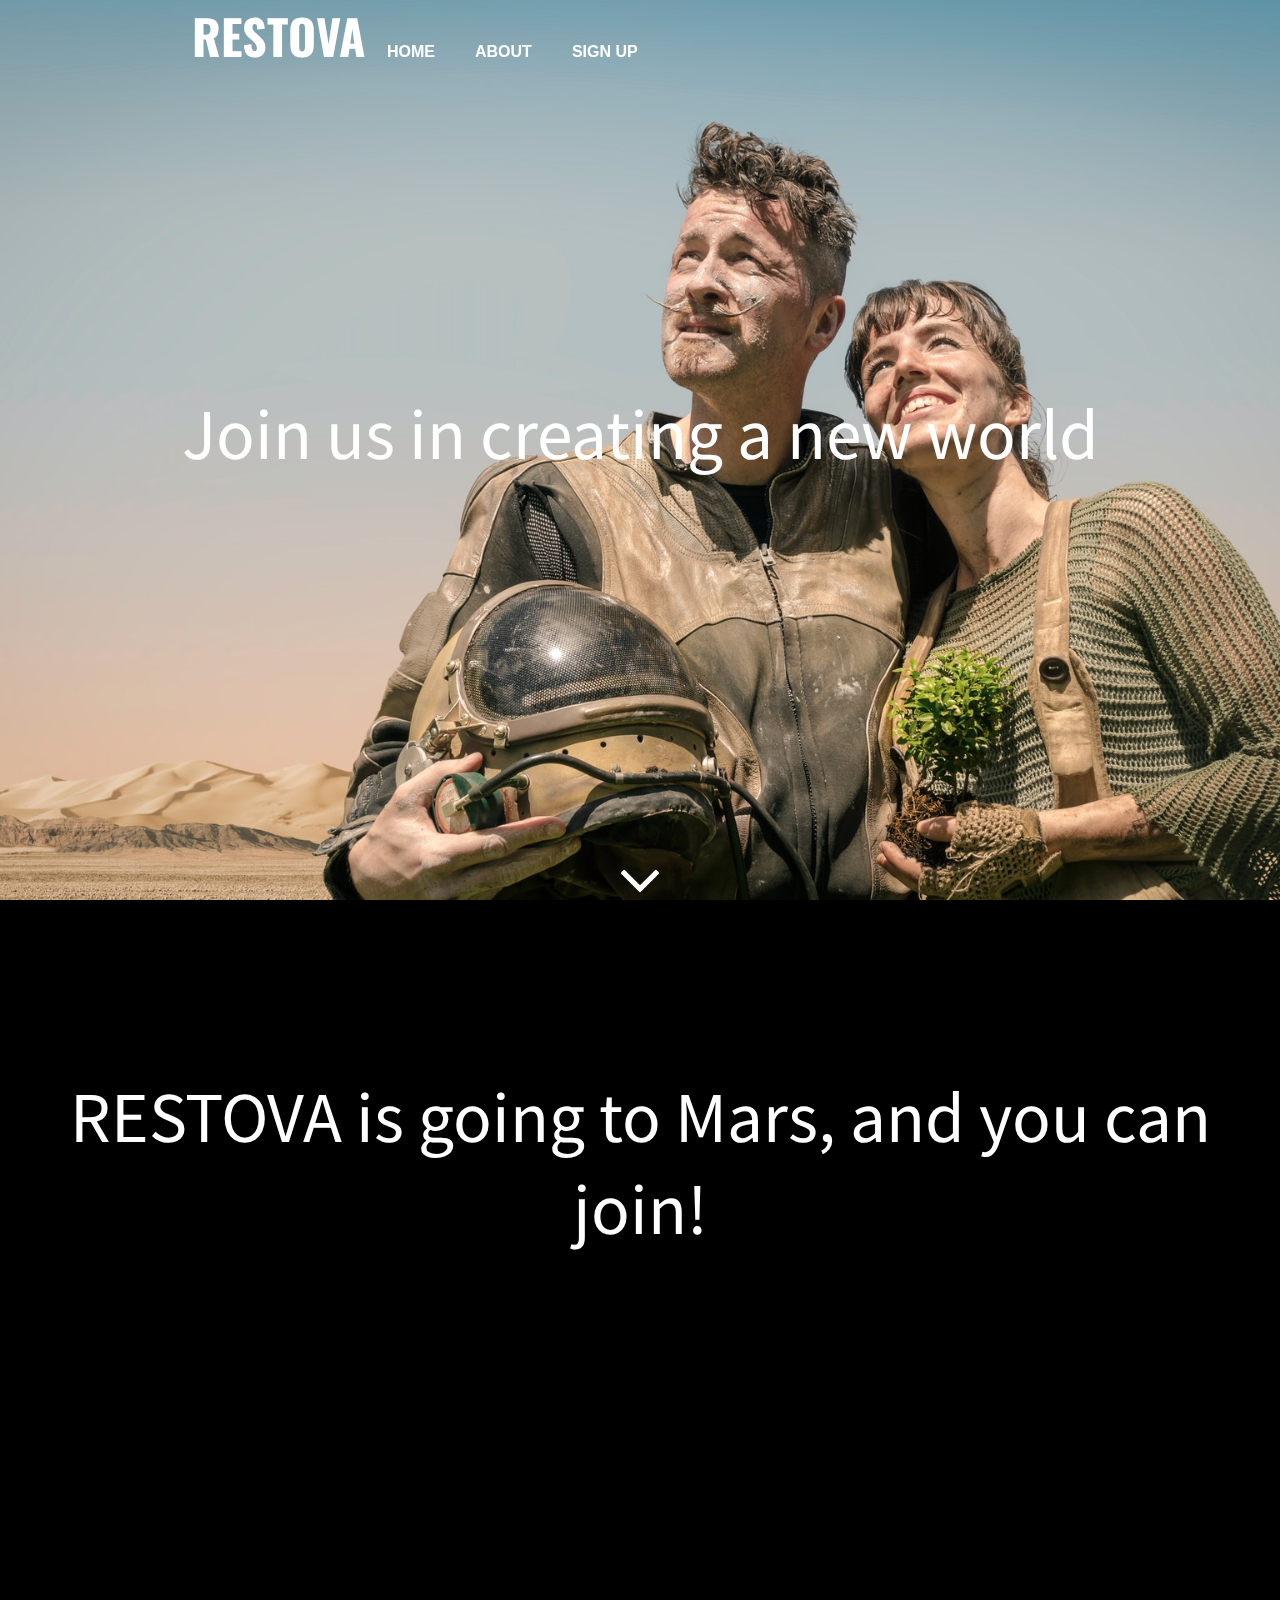
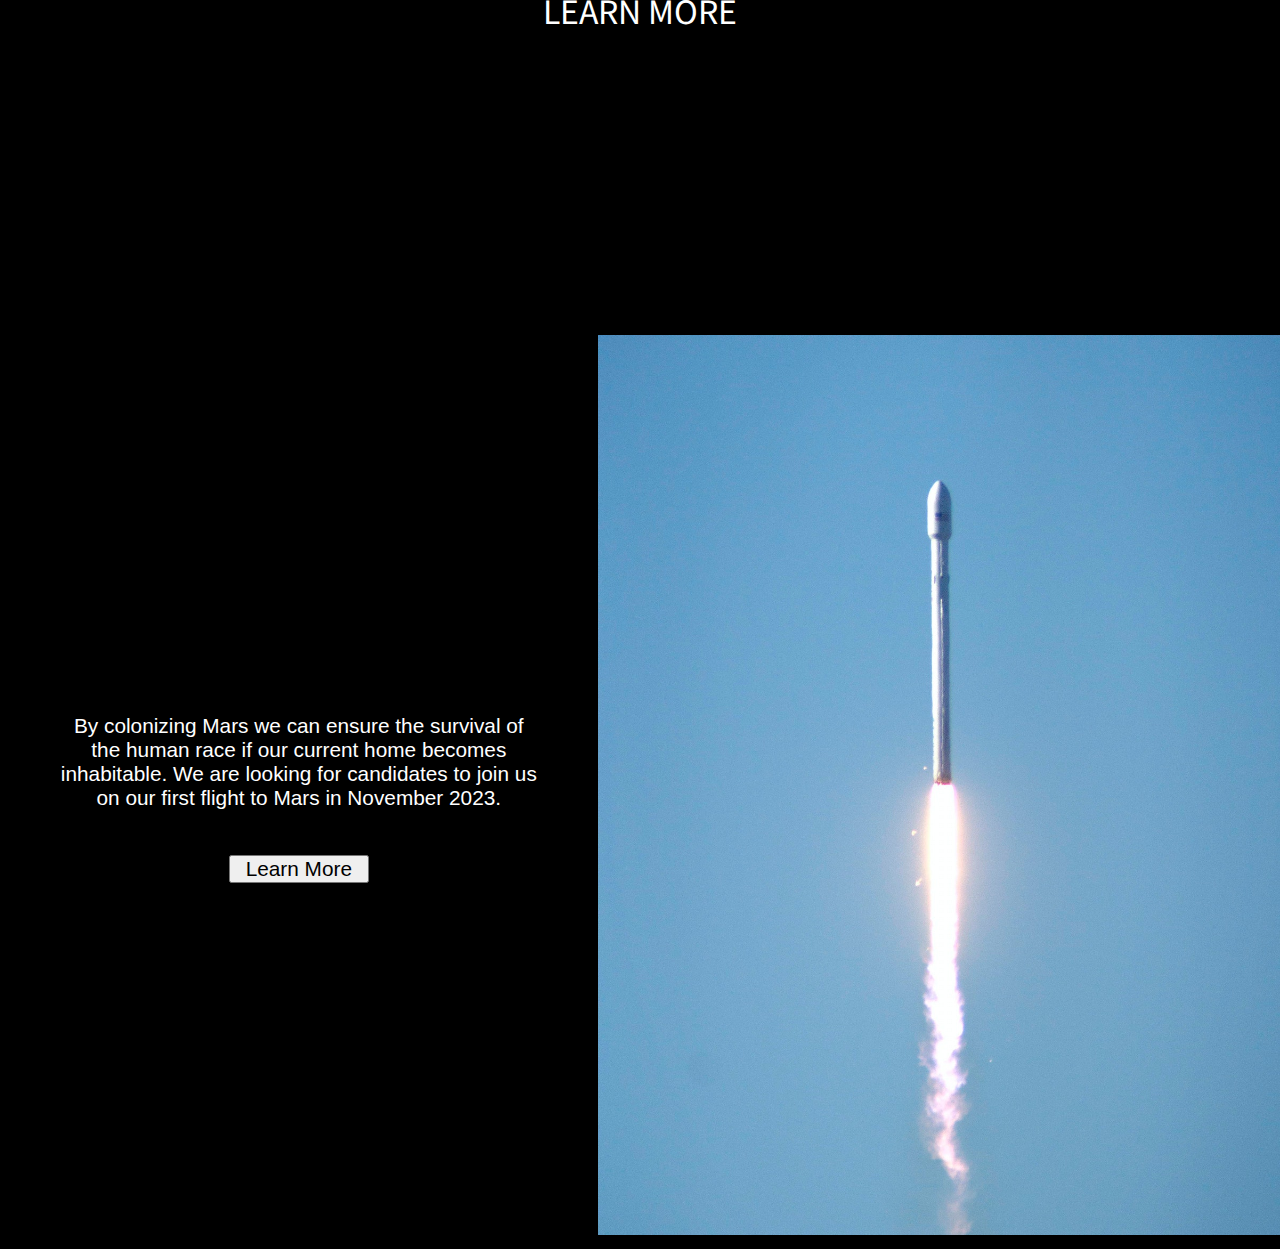
<file: index.html>
<!DOCTYPE html>
<html lang="en">
  <head>
    <meta charset="UTF-8" />
    <meta name="viewport" content="width=device-width, initial-scale=1.0" />
    <link
      rel="stylesheet"
      media="screen"
      href="https://fontlibrary.org/face/d-din"
      type="text/css"
    />
    <link rel="stylesheet" href="./css/general.css" />
    <title>Restova</title>
  </head>
  <body>
    <nav>
      <h1 class="title">RESTOVA</h1>
      <ul>
        <li><a href="index.html">HOME</a></li>
        <li><a href="about.html">ABOUT</a></li>
        <li><a href="signup.html">SIGN UP</a></li>
      </ul>
    </nav>
    <section class="container-one">
      <h2>Join us in creating a new world</h2>
      <img src="./images/arrow.png" alt="">
    </section>

    <section class="container-two" id="c2">
        <h3>RESTOVA is going to Mars, and you can join!</h3>
        <p><a href="#c3">LEARN MORE</a></p>
    </section>
    <section class="spacer">

    </section>
    <section class="container-three" id="c3">
        <section class="c3-left">
            <p>
                By colonizing Mars we can ensure the survival of the human race if our current home becomes
                inhabitable. We are looking for candidates to join us on our first flight to Mars in November
                2023.
            </p>
            <form action="about.html">
                <input type="submit" name="Learn More" value="Learn More">
            </form>
        </section>
        <section class="c3-right">

        </section>
    </section>
  </body>
</html>
</file>
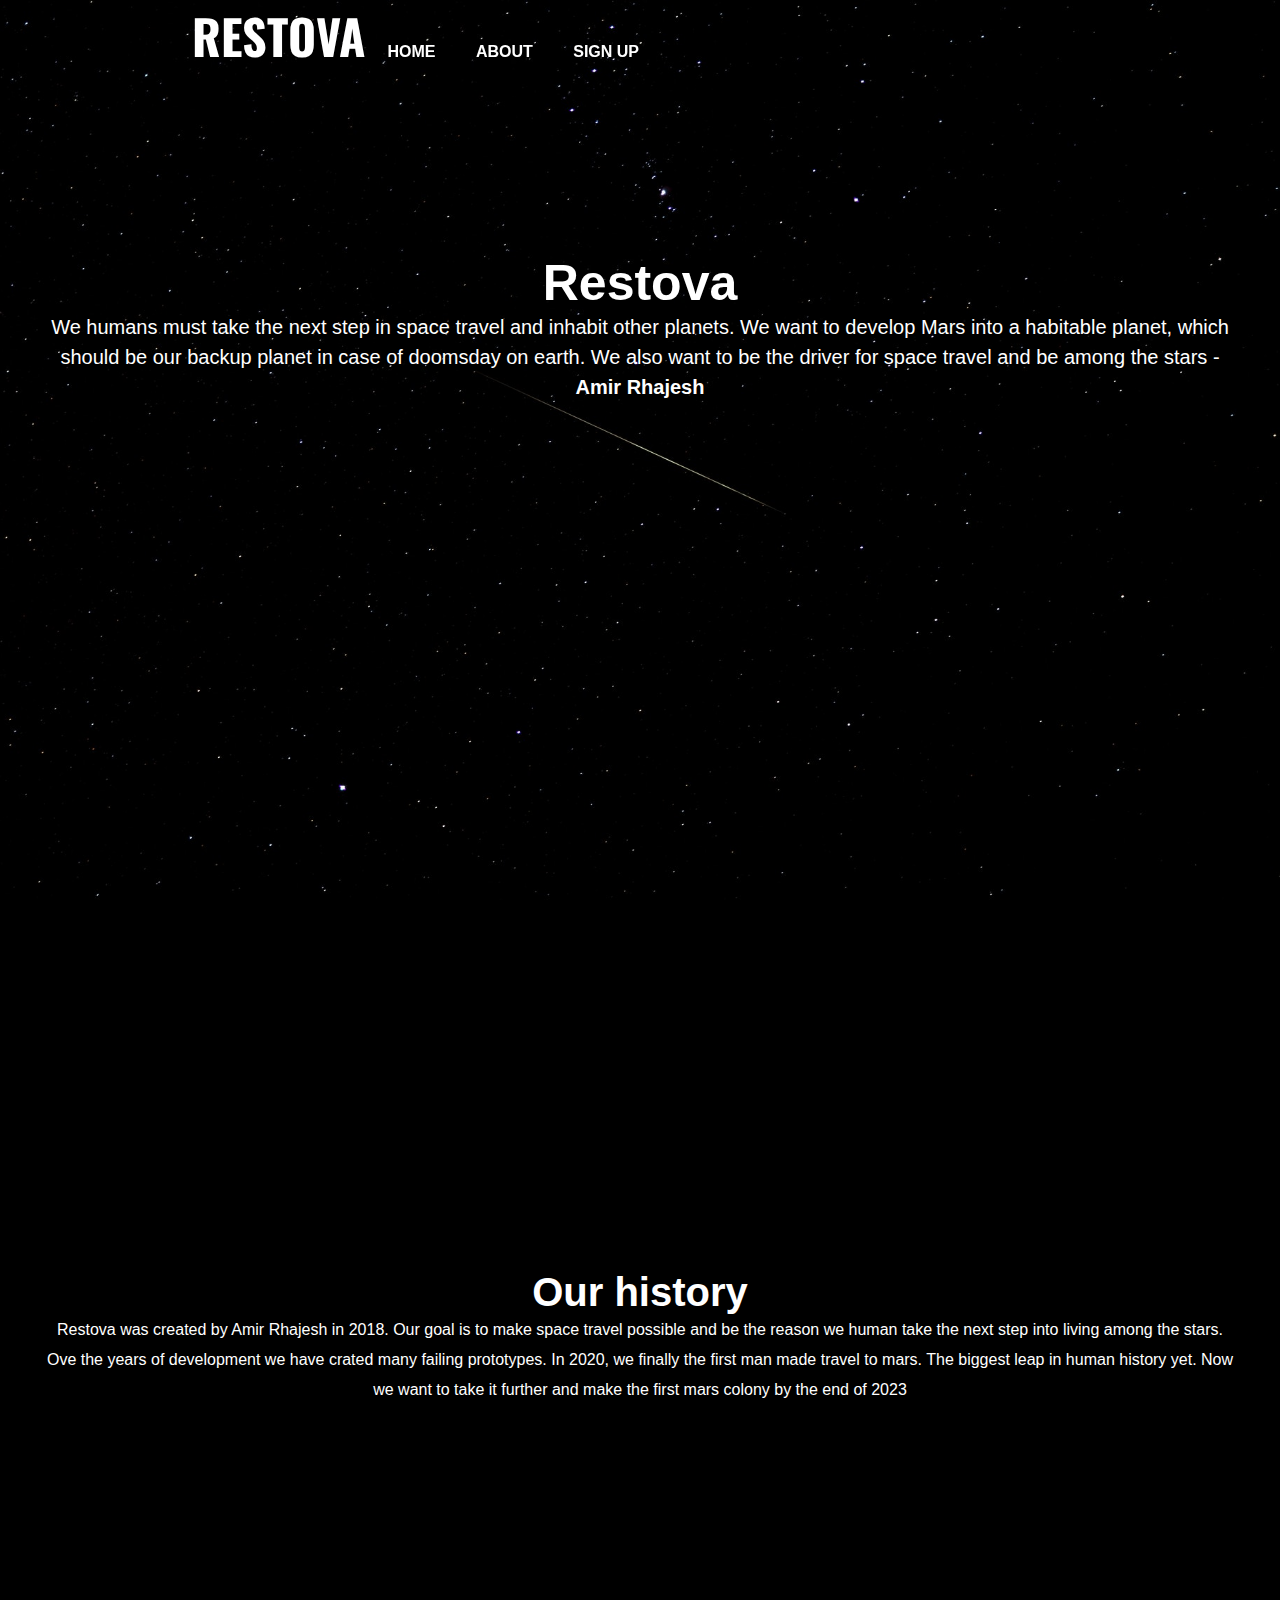
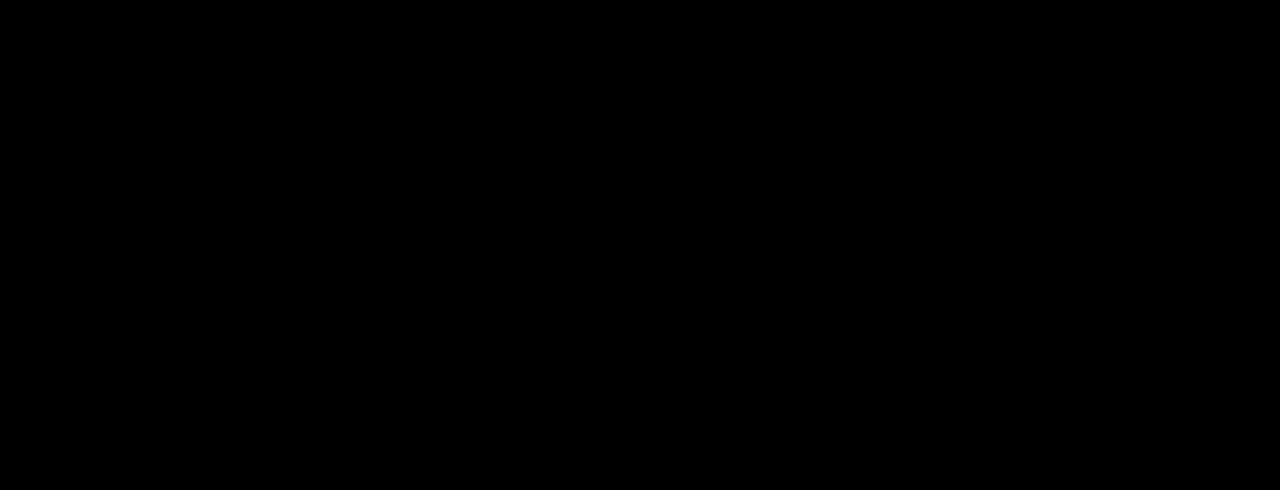
<file: about.html>
<!DOCTYPE html>
<html lang="en" dir="ltr">
  <head>
    <meta charset="utf-8" />
    <meta name="viewport" content="width=device-width, initial-scale=1.0" />
    <title>Restova</title>
    <link
      rel="stylesheet"
      media="screen"
      href="https://fontlibrary.org/face/d-din"
      type="text/css"
    />
    <link rel="stylesheet" type="text/css" href="./css/aboutusrestova.css" />
  </head>
  <body>
    <nav>
      <h1 class="title">RESTOVA</h1>
      <ul>
        <li><a href="index.html">HOME</a></li>
        <li><a href="about.html">ABOUT</a></li>
        <li><a href="signup.html">SIGN UP</a></li>
      </ul>
    </nav>
    <section class="wrap">
      <h1 class="restovatitle">Restova</h1>
      <p class="future">
        We humans must take the next step in space travel and inhabit other
        planets. We want to develop Mars into a habitable planet, which should
        be our backup planet in case of doomsday on earth. We also want to be
        the driver for space travel and be among the stars -
        <b>Amir Rhajesh</b>
      </p>
    </section>

    <section class="c2">
      <h1>Our history</h1>
      <p class="about">
        Restova was created by Amir Rhajesh in 2018. Our goal is to make space
        travel possible and be the reason we human take the next step into
        living among the stars. Ove the years of development we have crated many
        failing prototypes. In 2020, we finally the first man made travel to
        mars. The biggest leap in human history yet. Now we want to take it
        further and make the first mars colony by the end of 2023
      </p>
    </section>
  </body>
</html>
</file>
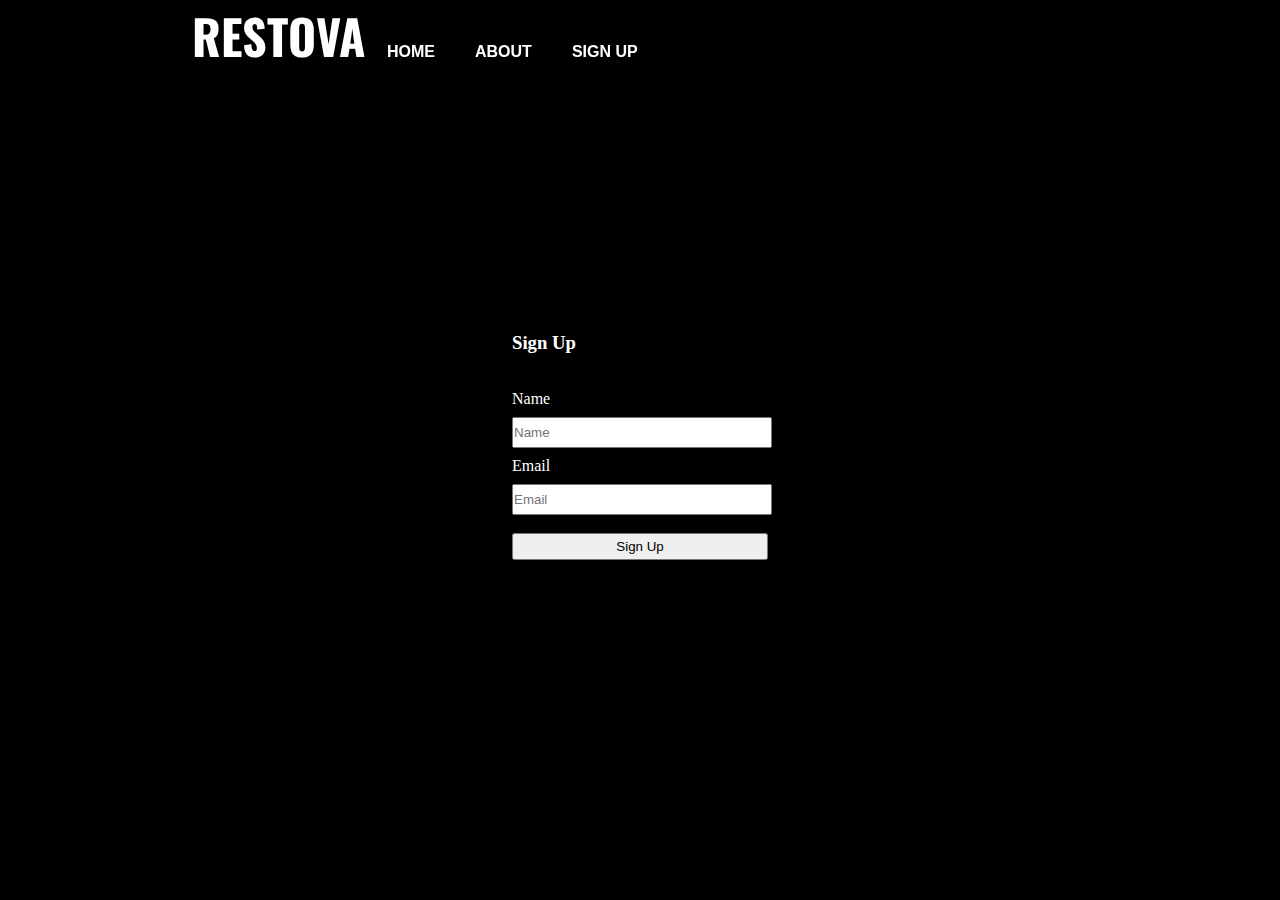
<file: signup.html>
<!DOCTYPE html>
<html lang="en">
  <head>
    <meta charset="UTF-8" />
    <meta name="viewport" content="width=device-width, initial-scale=1.0" />
    <link
      rel="stylesheet"
      media="screen"
      href="https://fontlibrary.org/face/d-din"
      type="text/css"
    />
    <link rel="stylesheet" href="./css/general.css" />
    <title>Restova</title>
  </head>
  <body>
    <nav>
      <h1 class="title">RESTOVA</h1>
      <ul>
        <li><a href="index.html">HOME</a></li>
        <li><a href="about.html">ABOUT</a></li>
        <li><a href="signup.html">SIGN UP</a></li>
      </ul>
    </nav>

    <section class="contact-container">
        <form action="" autocomplete="off">
            <h3>Sign Up</h3>
            <br><br>
            <label for="name">Name</label>
            <input type="text" id="name" placeholder="Name" required>
            <label for="email">Email</label>
            <input type="email" id="email" placeholder="Email" required>
            <input type="submit" class="submit-button" name="Sign Up" value="Sign Up" required>
        </form>
    </section>
    
</body>
</html>
</file>
<file: css/general.css>
@import url('https://fonts.googleapis.com/css2?family=Noto+Sans+JP:wght@100;300;400;500;700;900&family=Oswald:wght@200;300;400;500&display=swap');

* {
    margin: 0;
    padding: 0;
}

html, body {
    height: 100%;
    scroll-behavior: smooth;
    background-color: black;
}

.container-one {
    width: 100%;
    height: 100%;
    background-image: url('../images/1.jpg');
    background-position: center;
    background-repeat: no-repeat;
    background-size: cover;
    background-attachment: fixed;
    display: flex;
    justify-content: center;
    align-items: flex-end;
    flex-wrap: wrap;
}

.container-one h2 {
    font-size: 4rem;
    color: white;
    font-family: 'Noto Sans JP', sans-serif;
    font-weight: 400;
    width: 100%;
    text-align: center;
}

.container-one img {
    filter: invert();
    width: 3%;
    animation: arrowBlink 3s infinite;

}

@keyframes arrowBlink {
    0% {opacity: 1;}
    50% {opacity: 0;}
    100% {opacity: 1;}
}

.container-two {
    width: 100%;
    height: 100%;
    background-image: url('../images/3-2.jpg');
    background-position: center;
    background-repeat: no-repeat;
    background-size: cover;
    background-attachment: fixed;
    display: flex;
    justify-content: center;
    align-items: center;
    flex-wrap: wrap;
}

.container-two h3 {
    font-size: 4rem;
    color: white;
    font-family: 'Noto Sans JP', sans-serif;
    font-weight: 400;
    width: 100%;
    text-align: center;
    text-shadow: 1px 1px 2px black;
}

a {
    text-decoration: none;
    color: inherit;
}

.container-two p {
    font-size: 2rem;
    color: white;
    font-family: 'Noto Sans JP', sans-serif;
    font-weight: 400;
    width: 100%;
    text-align: center;
    opacity: 1;
    text-shadow: 1px 1px 2px black;
}

.container-two p:hover {
    opacity: 0.7;
}

.container-three {
    width: 100%;
    height: 100%;
    background-color: black;
    display: flex;
    justify-content: space-between;
    align-items: center;
}

.c3-left {
    width: 100%;
    height: 100%;
    display: flex;
    justify-content: center;
    align-items: center;
    flex-direction: column;
    flex-wrap: wrap;
    color: white;
    padding: 0 250px;
    margin: 3vh 0;
    margin-bottom: 0;
    font-family: 'D-DIN', sans-serif;
    font-size: 1.3rem;
    text-align: center;
}

.c3-left form input {
    font-family: 'D-DIN', sans-serif;
    font-size: 1.3rem;
    padding: 0 15px;
    margin-top: 5vh;
}

.c3-right {
    width: 100%;
    height: 100%;
    display: flex;
    justify-content: center;
    align-items: center;
    background-image: url('../images/4.jpg');
    background-position: center;
    background-repeat: no-repeat;
    background-size: cover;
}

.spacer {
    width: 100%;
    height: 15vh;
    background-color: black;
}


nav {
    height: 8vh;
    max-height: 100px;
    padding: 0 15vw;
    position: fixed;
}

nav ul {
    list-style: none;
    text-align: center;
    display: inline;
}

nav ul li {
    display: inline;
    margin: 0 2vh;
    font-family: 'D-DIN', sans-serif;
    font-weight: 600;
    color: white;
}

.title {
    font-family: 'Oswald', sans-serif;
    font-size: 3rem;
    color: #fff;
    text-align: center;
    display: inline;
}

.contact-container {
    display: flex;
    justify-content: center;
    align-items: center;
    width: 100%;
    height: 100%;
}

.contact-container form {
    width: 20%;
    min-width: 250px;
}

.contact-container form input {
    width: 100%;
    height: 3vh;
    margin: 1vh 0;
    color: white;
}

.contact-container form label, .contact-container form h3 {
    color: white;
}

.submit-button {
    color: black !important;
}

@media screen and (max-width: 1300px) {
    .c3-left {
        width: 70%;
        padding: 0 60px;
    }    
}

@media screen and (max-width: 730px) {
    .container-three {
        flex-wrap: wrap;
    }

    .c3-left {
        width: 100%;
        padding: 0 60px;
    }
}

@media screen and (max-width: 600px) {
    nav ul {
        display: block;
    }
}
</file>
<file: css/aboutusrestova.css>
@import url('https://fonts.googleapis.com/css2?family=Noto+Sans+JP:wght@100;300;400;500;700;900&family=Oswald:wght@200;300;400;500&display=swap');

* {
    text-align: center;
    margin: 0;
    padding: 0;
}

body {
    background-color: black;
    font-family: "D-DIN", sans-serif;
}

a {
    text-decoration: none;
    color: inherit;
}

.wrap{
    background: url("../images/pexels-aleksandar-pasaric-1694000.jpg") no-repeat;
    background-size: cover;
    background-position: center;
    background-repeat: no-repeat;
    background-attachment: fixed;
    height:100vh;
    padding: 15vh 5vh;
}

nav {
    height: 8vh;
    max-height: 100px;
    padding: 0 15vw;
    position: fixed;
}

nav ul {
    list-style: none;
    text-align: center;
    display: inline;
}

nav ul li {
    display: inline;
    margin: 0 2vh;
    font-family: 'D-DIN', sans-serif;
    font-weight: 600;
    color: white;
}

.title {
    font-family: 'Oswald', sans-serif;
    font-size: 3rem;
    color: #fff;
    text-align: center;
    display: inline;
}

.restovatitle{
    text-align: center;
    color: white;
    padding-top: 10%;
    font-size: 50px;
}

.future{
    text-align: center;
    color: white;
    font-size: 20px;
    line-height: 30px;
}

.c2{
    background: url("../images/7.jpg");
    background-attachment: fixed;
    background-size: cover;
    background-position: center;
    background-repeat: no-repeat;
    height: 100vh;
    padding-bottom: 20px;
}

.c2 h1{
    text-align: center;
    color: white;
    font-size: 40px;
    padding-top: 100px;
    text-shadow: 1px 1px 2px black;
}

.c2 h2{
    text-align: center;
    color: white;
    font-size: 20px;
    line-height: 30px;
}
.about{
    text-align: center;
    text-shadow: 1px 1px 2px black;
    color: white;
    line-height: 30px;
    padding: 0 5vh;
    padding-bottom: 200px;
}




@media only screen and (max-width: 900px) {

}

@media only screen and (max-width: 1300px) {

 
}
</file>
